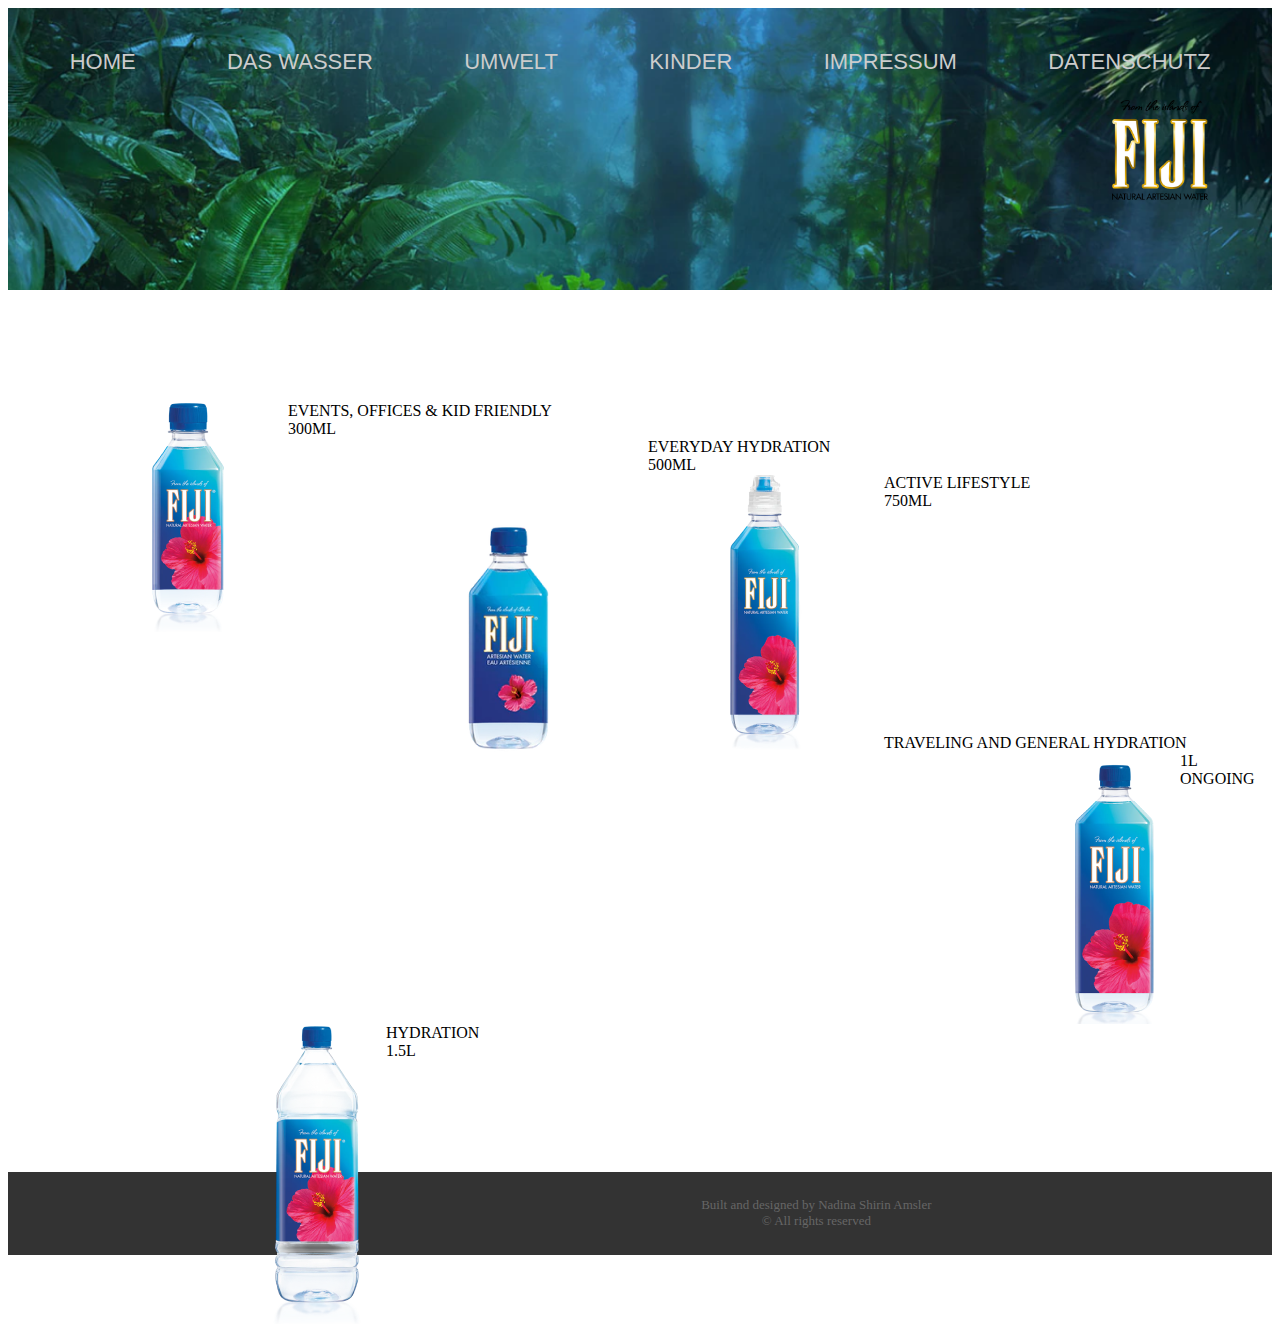
<file: daswasser.html>
<!DOCTYPE html>
<html>
<head>
  <title>My Website</title>
  <link rel="stylesheet" href="css/daswasser.css">
  <link href="https://cdn.jsdelivr.net/npm/bootstrap@5.0.2/dist/css/bootstrap.min.css" rel="stylesheet" integrity="sha384-EVSTQN3/azprG1Anm3QDgpJLIm9Nao0Yz1ztcQTwFspd3yD65VohhpuuCOmLASjC" crossorigin="anonymous">
</head>
<body>
  <header style="background-image: url(./pictures/headerwasser.png); height: 250px; background-repeat: no-repeat; background-size: 100%;">
    <div class="row align-items-md-stretch mt-4">
        <div class="col-md-6">
            <div class="container" >
                <a href="index.html" class="item">HOME</a>
                <a href="daswasser.html" class="item">DAS WASSER</a>
                <a href="umwelt.html" class="item">UMWELT</a>
                <a href="kinder.html" class="item">KINDER</a>
                <a href="#5" class="item">IMPRESSUM</a>
        <a href="#6" class="item">DATENSCHUTZ</a>
            </div>
        </div>
        <div class="col-md-6">
            <img src="./pictures/logo.png" style="height: 100px;float: right; padding-right: 3rem;">
        </div>
    </div>
  </header>
  <div class="row align-items-md-stretch mt-4" style="padding-block: 7rem;">
        <div class="col-md-4">
            <img src="./pictures/f1.png" style="float: left;padding-left: 5rem;">
            EVENTS, OFFICES & KID FRIENDLY <br>
            300ML
        </div>
        <div class="col-md-4">
            <img src="./pictures/f2.png" style="float: left;padding-left: 5rem;">
            EVERYDAY HYDRATION<br>
            500ML
        </div>
        <div class="col-md-4">
            <img src="./pictures/f3.png" style="float: left;">
            ACTIVE LIFESTYLE<br>
            750ML
        </div>
    </div>
    <div class="row align-items-md-stretch mt-4" style="padding-block: 7rem;">
        <div class="col-md-6">
            <img src="./pictures/f4.png" style="float: left;padding-left: 25rem;">
            TRAVELING AND GENERAL HYDRATION<br>
            1L
        </div>
        <div class="col-md-6">
            <img src="./pictures/f5.png" style="float: left;padding-left: 15rem;">
            ONGOING HYDRATION<br>
            1.5L
        </div>
    </div>
  <footer>
    Built and designed by Nadina Shirin Amsler <br>
    © All rights reserved
  </footer>
</body>
</html>
</file>
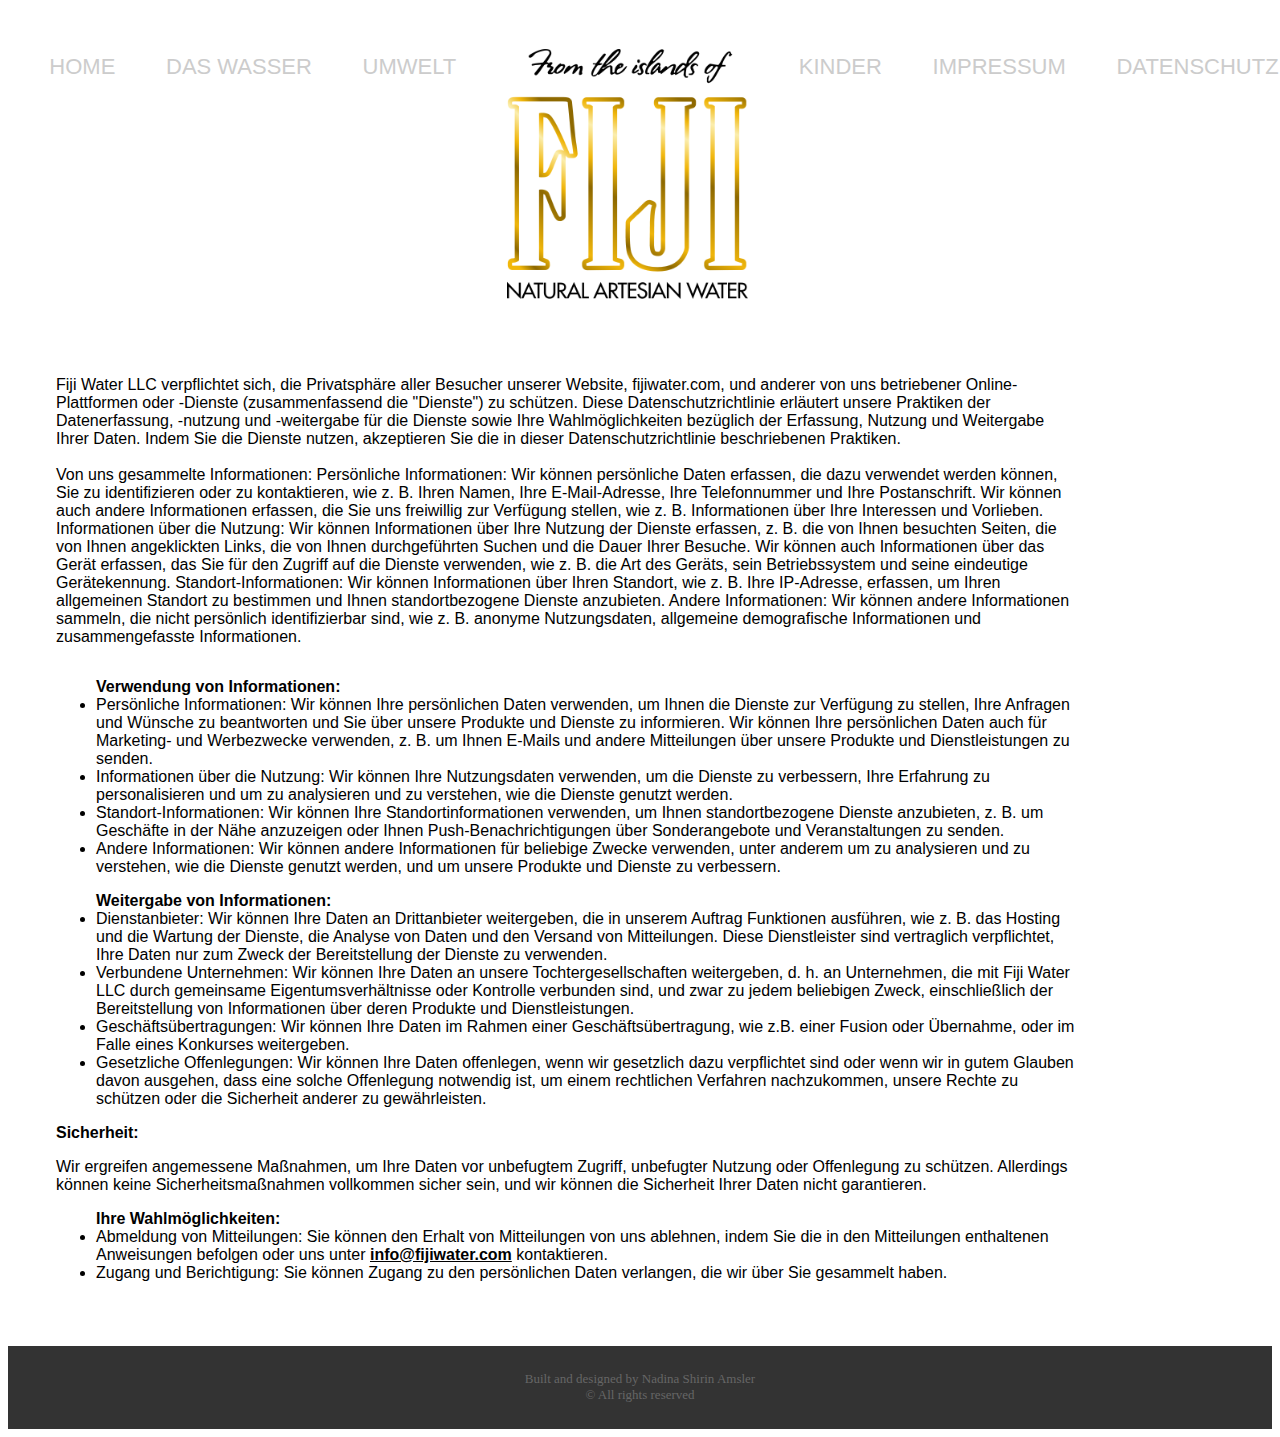
<file: datenschutz.html>
<!DOCTYPE html>
<html>
<head>
  <title>My Website</title>
  <link rel="stylesheet" href="css/index.css">
</head>
<body>
  <header style="z-index:100; position: absolute; width: 100%;">
    <div class="container" >
        <a href="index.html" class="item">HOME</a>
        <a href="daswasser.html" class="item">DAS WASSER</a>
        <a href="umwelt.html" class="item">UMWELT</a>
        <a><img src="pictures/logo.png" style="height:250px;margin-bottom:-220px;z-index: -1"></a>
        <a href="kinder.html" class="item">KINDER</a>
        <a href="impressum.html" class="item">IMPRESSUM</a>
        <a href="#6" class="item">DATENSCHUTZ</a>
    </div>
  </header>
  <body>
  <div class="row align-items-md-stretch mt-4" style="padding-top: 3rem;padding-bottom: 3rem;">
    <div class="col-md-3">
      <p></p>
    </div>
    <div class="col-md-9" style="padding-right: 12rem;padding-left: 3rem;font-family: 'Poppins', sans-serif; margin-top: 20rem; text-align: left;">        
        <p style="text-align: left;margin-bottom: 2rem;">
            Fiji Water LLC verpflichtet sich, die Privatsphäre aller Besucher unserer Website, fijiwater.com, und anderer von uns betriebener Online-Plattformen oder -Dienste (zusammenfassend die "Dienste") zu schützen. Diese Datenschutzrichtlinie erläutert unsere Praktiken der Datenerfassung, -nutzung und -weitergabe für die Dienste sowie Ihre Wahlmöglichkeiten bezüglich der Erfassung, Nutzung und Weitergabe Ihrer Daten. Indem Sie die Dienste nutzen, akzeptieren Sie die in dieser Datenschutzrichtlinie beschriebenen Praktiken.<br><br>

            Von uns gesammelte Informationen:
            
            Persönliche Informationen: Wir können persönliche Daten erfassen, die dazu verwendet werden können, Sie zu identifizieren oder zu kontaktieren, wie z. B. Ihren Namen, Ihre E-Mail-Adresse, Ihre Telefonnummer und Ihre Postanschrift. Wir können auch andere Informationen erfassen, die Sie uns freiwillig zur Verfügung stellen, wie z. B. Informationen über Ihre Interessen und Vorlieben.
            Informationen über die Nutzung: Wir können Informationen über Ihre Nutzung der Dienste erfassen, z. B. die von Ihnen besuchten Seiten, die von Ihnen angeklickten Links, die von Ihnen durchgeführten Suchen und die Dauer Ihrer Besuche. Wir können auch Informationen über das Gerät erfassen, das Sie für den Zugriff auf die Dienste verwenden, wie z. B. die Art des Geräts, sein Betriebssystem und seine eindeutige Gerätekennung.
            Standort-Informationen: Wir können Informationen über Ihren Standort, wie z. B. Ihre IP-Adresse, erfassen, um Ihren allgemeinen Standort zu bestimmen und Ihnen standortbezogene Dienste anzubieten.
            Andere Informationen: Wir können andere Informationen sammeln, die nicht persönlich identifizierbar sind, wie z. B. anonyme Nutzungsdaten, allgemeine demografische Informationen und zusammengefasste Informationen.
          </p>
            
            <ul>
                <b>Verwendung von Informationen:</b><br>
                <li>
                    Persönliche Informationen: Wir können Ihre persönlichen Daten verwenden, um Ihnen die Dienste zur Verfügung zu stellen, Ihre Anfragen und Wünsche zu beantworten und Sie über unsere Produkte und Dienste zu informieren. Wir können Ihre persönlichen Daten auch für Marketing- und Werbezwecke verwenden, z. B. um Ihnen E-Mails und andere Mitteilungen über unsere Produkte und Dienstleistungen zu senden.
                </li>
                <li>
                    Informationen über die Nutzung: Wir können Ihre Nutzungsdaten verwenden, um die Dienste zu verbessern, Ihre Erfahrung zu personalisieren und um zu analysieren und zu verstehen, wie die Dienste genutzt werden.
                </li>
                <li>
                    Standort-Informationen: Wir können Ihre Standortinformationen verwenden, um Ihnen standortbezogene Dienste anzubieten, z. B. um Geschäfte in der Nähe anzuzeigen oder Ihnen Push-Benachrichtigungen über Sonderangebote und Veranstaltungen zu senden.
                </li>
                <li>
                    Andere Informationen: Wir können andere Informationen für beliebige Zwecke verwenden, unter anderem um zu analysieren und zu verstehen, wie die Dienste genutzt werden, und um unsere Produkte und Dienste zu verbessern.
                </li>
            </ul>

            
            <ul>
              <b>Weitergabe von Informationen:</b><br>
              <li>
                Dienstanbieter: Wir können Ihre Daten an Drittanbieter weitergeben, die in unserem Auftrag Funktionen ausführen, wie z. B. das Hosting und die Wartung der Dienste, die Analyse von Daten und den Versand von Mitteilungen. Diese Dienstleister sind vertraglich verpflichtet, Ihre Daten nur zum Zweck der Bereitstellung der Dienste zu verwenden.
              </li>
              <li>
                Verbundene Unternehmen: Wir können Ihre Daten an unsere Tochtergesellschaften weitergeben, d. h. an Unternehmen, die mit Fiji Water LLC durch gemeinsame Eigentumsverhältnisse oder Kontrolle verbunden sind, und zwar zu jedem beliebigen Zweck, einschließlich der Bereitstellung von Informationen über deren Produkte und Dienstleistungen.              </li>
              <li>
                Geschäftsübertragungen: Wir können Ihre Daten im Rahmen einer Geschäftsübertragung, wie z.B. einer Fusion oder Übernahme, oder im Falle eines Konkurses weitergeben.
              </li>
              <li>
                Gesetzliche Offenlegungen: Wir können Ihre Daten offenlegen, wenn wir gesetzlich dazu verpflichtet sind oder wenn wir in gutem Glauben davon ausgehen, dass eine solche Offenlegung notwendig ist, um einem rechtlichen Verfahren nachzukommen, unsere Rechte zu schützen oder die Sicherheit anderer zu gewährleisten.
              </li>
            </ul>

            
              <b>Sicherheit:</b>
              <p>Wir ergreifen angemessene Maßnahmen, um Ihre Daten vor unbefugtem Zugriff, unbefugter Nutzung oder Offenlegung zu schützen. Allerdings können keine Sicherheitsmaßnahmen vollkommen sicher sein, und wir können die Sicherheit Ihrer Daten nicht garantieren.</p>
               
              <ul>
                <b>Ihre Wahlmöglichkeiten:</b>
                <li>Abmeldung von Mitteilungen: Sie können den Erhalt von Mitteilungen von uns ablehnen, indem Sie die in den Mitteilungen enthaltenen Anweisungen befolgen oder uns unter <u><b>info@fijiwater.com</u></b> kontaktieren.</li>
              <li>
                Zugang und Berichtigung: Sie können Zugang zu den persönlichen Daten verlangen, die wir über Sie gesammelt haben.
              </li>
              </ul>
    </div>
  </div>
</body>
  <footer>
    Built and designed by Nadina Shirin Amsler <br>
    © All rights reserved
  </footer>
</body>
</html>
</file>
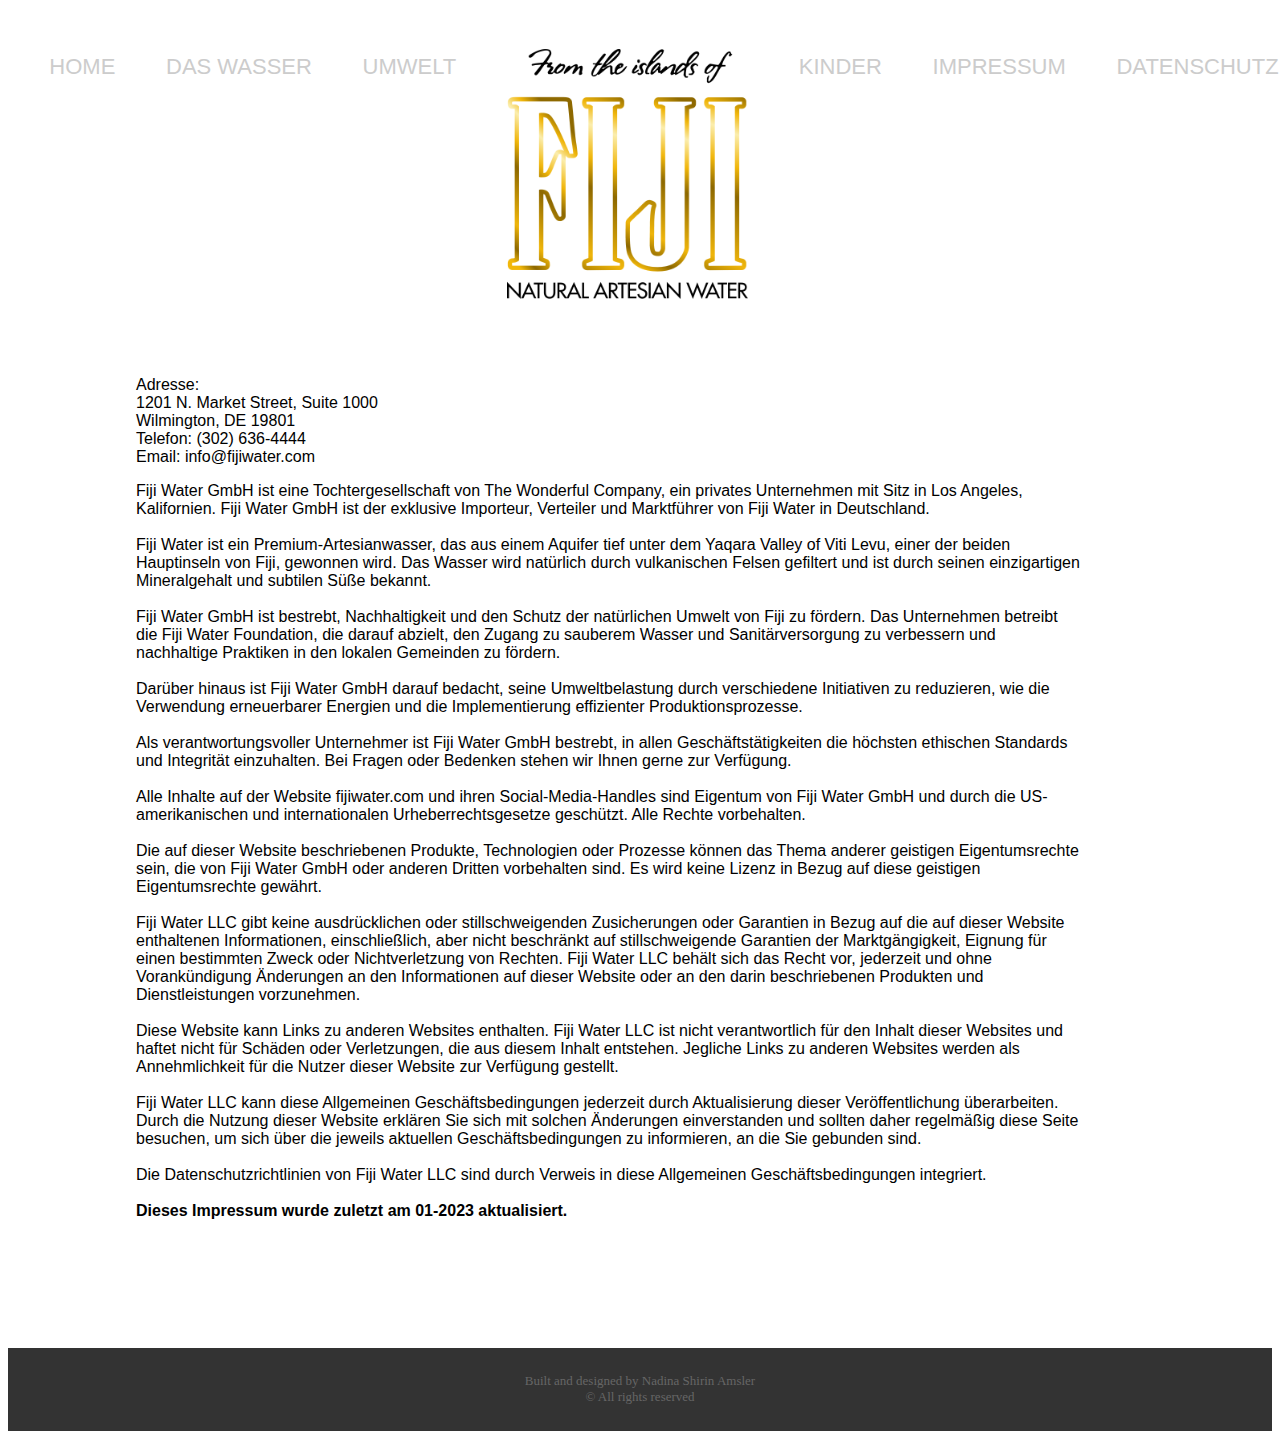
<file: impressum.html>
<!DOCTYPE html>
<html>
<head>
  <title>My Website</title>
  <link rel="stylesheet" href="css/index.css">
</head>
<body>
  <header style="z-index:100; position: absolute; width: 100%;">
    <div class="container" >
        <a href="index.html" class="item">HOME</a>
        <a href="daswasser.html" class="item">DAS WASSER</a>
        <a href="umwelt.html" class="item">UMWELT</a>
        <a><img src="pictures/logo.png" style="height:250px;margin-bottom:-220px;z-index: -1"></a>
        <a href="kinder.html" class="item">KINDER</a>
        <a href="impressum.html" class="item">IMPRESSUM</a>
        <a href="datenschutz.html" class="item">DATENSCHUTZ</a>
    </div>
  </header>
  <body>
  <div class="row align-items-md-stretch mt-4" style="padding-top: 3rem;padding-bottom: 3rem;">
    <div class="col-md-3">
      <p></p>
    </div>
    <div class="col-md-9" style="padding-right: 12rem;padding-left: 3rem;font-family: 'Poppins', sans-serif; margin-top: 20rem; text-align: center;">
    
<p style="text-align: left; margin-left: 5rem;"><b></b>
        Adresse:<br>
        1201 N. Market Street, Suite 1000<br>
        Wilmington, DE 19801<br>
        Telefon: (302) 636-4444<br>
        Email: info@fijiwater.com<br> </p>
        
        <p style="text-align: left; margin-left: 5rem; margin-bottom: 5rem;">
        Fiji Water GmbH ist eine Tochtergesellschaft von The Wonderful Company, ein privates Unternehmen mit Sitz in Los Angeles, Kalifornien. Fiji Water GmbH ist der exklusive Importeur, Verteiler und Marktführer von Fiji Water in Deutschland.<br><br>
        
        Fiji Water ist ein Premium-Artesianwasser, das aus einem Aquifer tief unter dem Yaqara Valley of Viti Levu, einer der beiden Hauptinseln von Fiji, gewonnen wird. Das Wasser wird natürlich durch vulkanischen Felsen gefiltert und ist durch seinen einzigartigen Mineralgehalt und subtilen Süße bekannt.<br><br>
        
        Fiji Water GmbH ist bestrebt, Nachhaltigkeit und den Schutz der natürlichen Umwelt von Fiji zu fördern. Das Unternehmen betreibt die Fiji Water Foundation, die darauf abzielt, den Zugang zu sauberem Wasser und Sanitärversorgung zu verbessern und nachhaltige Praktiken in den lokalen Gemeinden zu fördern.<br><br>
        
        Darüber hinaus ist Fiji Water GmbH darauf bedacht, seine Umweltbelastung durch verschiedene Initiativen zu reduzieren, wie die Verwendung erneuerbarer Energien und die Implementierung effizienter Produktionsprozesse.<br><br>
        
        Als verantwortungsvoller Unternehmer ist Fiji Water GmbH bestrebt, in allen Geschäftstätigkeiten die höchsten ethischen Standards und Integrität einzuhalten. Bei Fragen oder Bedenken stehen wir Ihnen gerne zur Verfügung.<br><br>
        
        Alle Inhalte auf der Website fijiwater.com und ihren Social-Media-Handles sind Eigentum von Fiji Water GmbH und durch die US-amerikanischen und internationalen Urheberrechtsgesetze geschützt. Alle Rechte vorbehalten.<br><br>
        
        Die auf dieser Website beschriebenen Produkte, Technologien oder Prozesse können das Thema anderer geistigen Eigentumsrechte sein, die von Fiji Water GmbH oder anderen Dritten vorbehalten sind. Es wird keine Lizenz in Bezug auf diese geistigen Eigentumsrechte gewährt.  <br><br>
        Fiji Water LLC gibt keine ausdrücklichen oder stillschweigenden Zusicherungen oder Garantien in Bezug auf die auf dieser Website enthaltenen Informationen, einschließlich, aber nicht beschränkt auf stillschweigende Garantien der Marktgängigkeit, Eignung für einen bestimmten Zweck oder Nichtverletzung von Rechten. Fiji Water LLC behält sich das Recht vor, jederzeit und ohne Vorankündigung Änderungen an den Informationen auf dieser Website oder an den darin beschriebenen Produkten und Dienstleistungen vorzunehmen.<br><br>

Diese Website kann Links zu anderen Websites enthalten. Fiji Water LLC ist nicht verantwortlich für den Inhalt dieser Websites und haftet nicht für Schäden oder Verletzungen, die aus diesem Inhalt entstehen. Jegliche Links zu anderen Websites werden als Annehmlichkeit für die Nutzer dieser Website zur Verfügung gestellt.<br><br>

Fiji Water LLC kann diese Allgemeinen Geschäftsbedingungen jederzeit durch Aktualisierung dieser Veröffentlichung überarbeiten. Durch die Nutzung dieser Website erklären Sie sich mit solchen Änderungen einverstanden und sollten daher regelmäßig diese Seite besuchen, um sich über die jeweils aktuellen Geschäftsbedingungen zu informieren, an die Sie gebunden sind.<br><br>

Die Datenschutzrichtlinien von Fiji Water LLC sind durch Verweis in diese Allgemeinen Geschäftsbedingungen integriert.<br><br>

<b>Dieses Impressum wurde zuletzt am 01-2023 aktualisiert.</b> 
    </p>
    </div>
  </div>
</body>
  <footer>
    Built and designed by Nadina Shirin Amsler <br>
    © All rights reserved
  </footer>
</body>
</html>
</file>
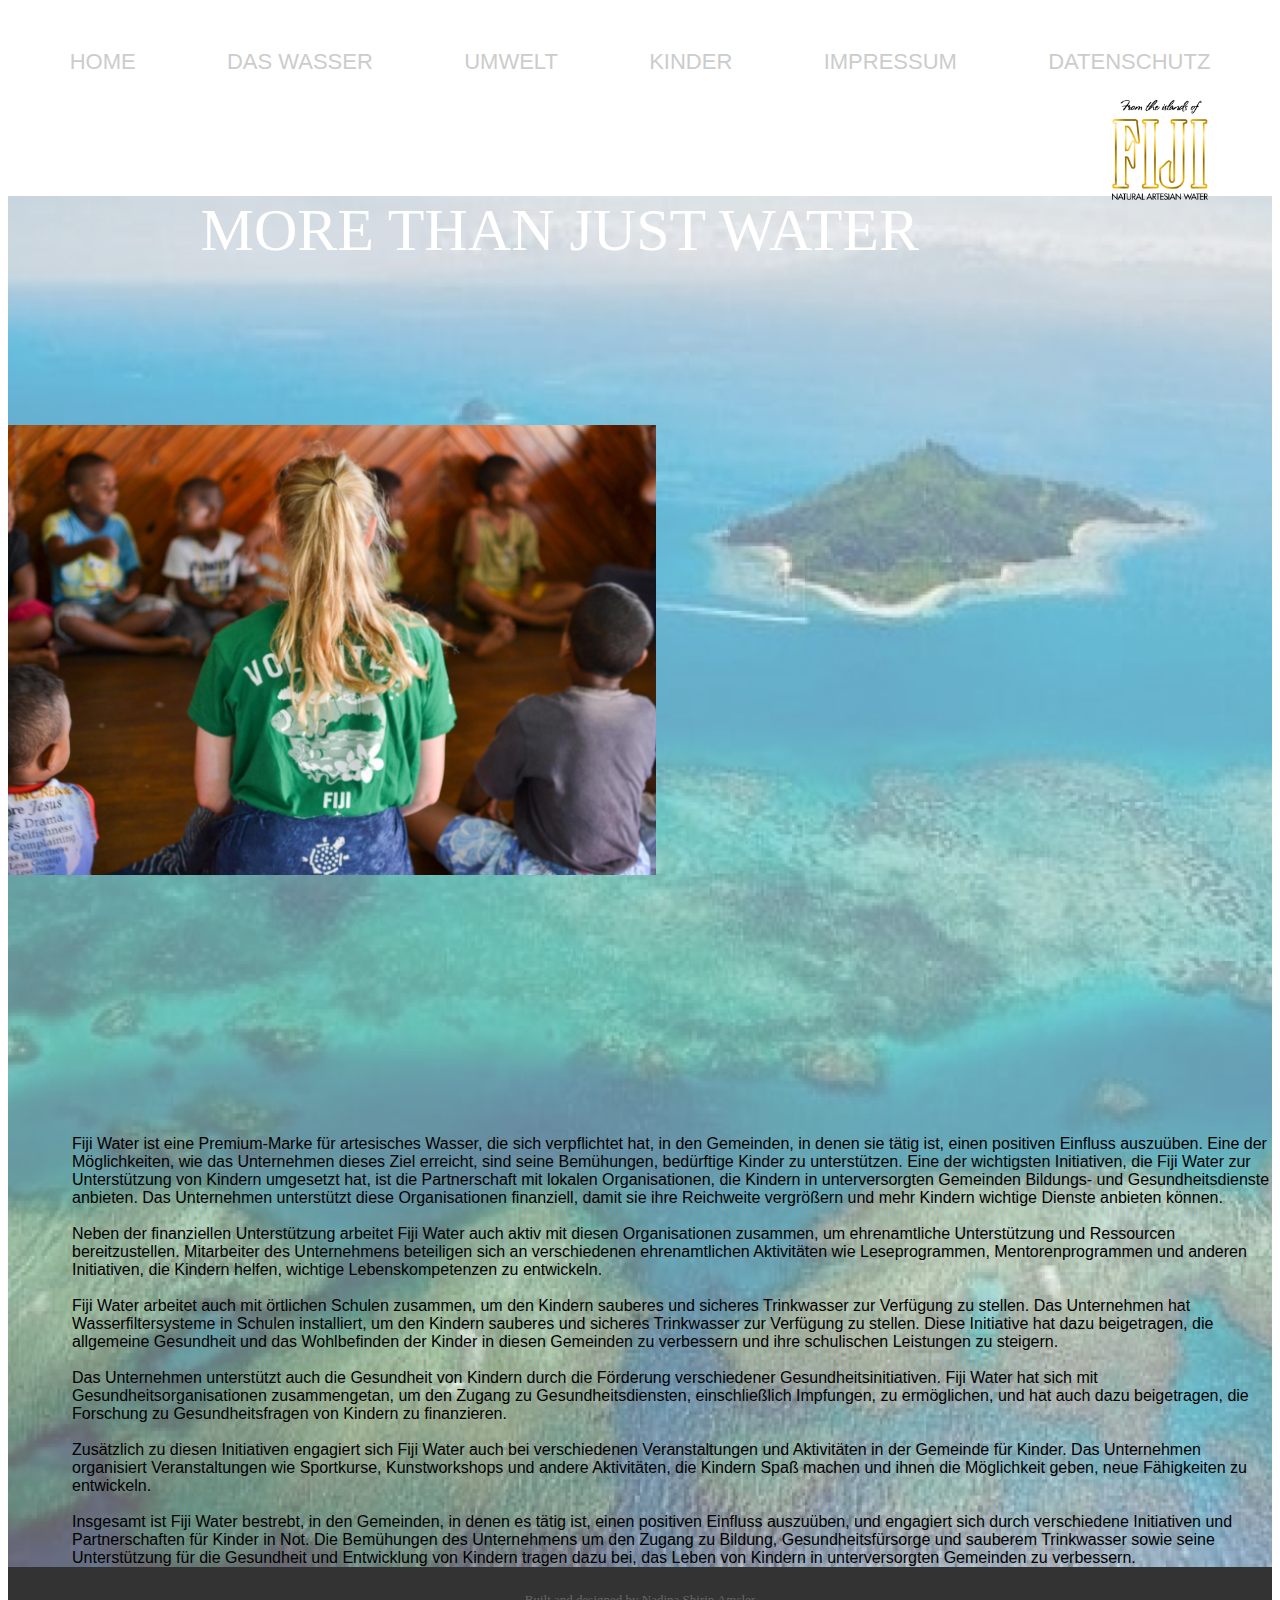
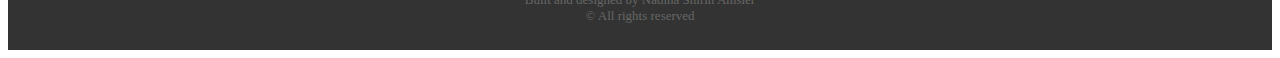
<file: kinder.html>
<!DOCTYPE html>
<html>
<head>
  <title>My Website</title>
  <link rel="stylesheet" href="css/umwelt.css">
  <link href="https://cdn.jsdelivr.net/npm/bootstrap@5.0.2/dist/css/bootstrap.min.css" rel="stylesheet" integrity="sha384-EVSTQN3/azprG1Anm3QDgpJLIm9Nao0Yz1ztcQTwFspd3yD65VohhpuuCOmLASjC" crossorigin="anonymous">
</head>
<body>
  <header >
    <div class="row align-items-md-stretch mt-4">
        <div class="col-md-6">
            <div class="container" >
                <a href="index.html" class="item">HOME</a>
                <a href="daswasser.html" class="item">DAS WASSER</a>
                <a href="umwelt.html" class="item">UMWELT</a>
                <a href="kinder.html" class="item">KINDER</a>
                <a href="impressum.html" class="item">IMPRESSUM</a>
                <a href="datenschutz.html" class="item">DATENSCHUTZ</a>
            </div>
        </div>
        <div class="col-md-6">
            <img src="./pictures/logo.png" style="height: 100px;float: right; padding-right: 3rem;">
        </div>
    </div>
  </header>
  <div class="row align-items-md-stretch mt-4" style="background-image: url(./pictures/kinder.png); background-size: 100% 100%;background-repeat: no-repeat;">
    <div class="row align-items-md-stretch mt-4">
        <div class="col-md-12">
<p style="text-align: center;color:white;font-size:60px;margin-top: 5rem;">MORE THAN JUST WATER</p>
        </div>
    </div>
    <div class="row align-items-md-stretch mt-4" style="font-family: 'Poppins', sans-serif;">
        <div class="col-md-4" style="margin-top: 10rem;margin-bottom: 16rem;">
            <img src="pictures/kids.png" style="height: 450px;">
        </div>
        <div class="col-md-8" style="padding-left: 4rem; margin-top: 8rem;">
            Fiji Water ist eine Premium-Marke für artesisches Wasser, die sich verpflichtet hat, in den Gemeinden, in denen sie tätig ist, einen positiven Einfluss auszuüben. 
            Eine der Möglichkeiten, wie das Unternehmen dieses Ziel erreicht, sind seine Bemühungen, bedürftige Kinder zu unterstützen.
            Eine der wichtigsten Initiativen, die Fiji Water zur Unterstützung von Kindern umgesetzt hat, ist die Partnerschaft mit lokalen Organisationen, die Kindern in unterversorgten Gemeinden Bildungs- und Gesundheitsdienste anbieten. Das Unternehmen unterstützt diese Organisationen finanziell, damit sie ihre Reichweite vergrößern und mehr Kindern wichtige Dienste anbieten können.<br><br>
            Neben der finanziellen Unterstützung arbeitet Fiji Water auch aktiv mit diesen Organisationen zusammen, um ehrenamtliche Unterstützung und Ressourcen bereitzustellen.
             Mitarbeiter des Unternehmens beteiligen sich an verschiedenen ehrenamtlichen Aktivitäten wie Leseprogrammen, Mentorenprogrammen und anderen Initiativen, die Kindern helfen, wichtige Lebenskompetenzen zu entwickeln.<br><br>
            Fiji Water arbeitet auch mit örtlichen Schulen zusammen, um den Kindern sauberes und sicheres Trinkwasser zur Verfügung zu stellen. Das Unternehmen hat Wasserfiltersysteme in Schulen installiert, um den Kindern sauberes und sicheres Trinkwasser zur Verfügung zu stellen. Diese Initiative hat dazu beigetragen, die allgemeine Gesundheit und das Wohlbefinden der Kinder in diesen Gemeinden zu verbessern und ihre schulischen Leistungen zu steigern.<br><br>
            Das Unternehmen unterstützt auch die Gesundheit von Kindern durch die Förderung verschiedener Gesundheitsinitiativen. Fiji Water hat sich mit Gesundheitsorganisationen zusammengetan, um den Zugang zu Gesundheitsdiensten, einschließlich Impfungen, zu ermöglichen, und hat auch dazu beigetragen, die Forschung zu Gesundheitsfragen von Kindern zu finanzieren.<br><br>
            Zusätzlich zu diesen Initiativen engagiert sich Fiji Water auch bei verschiedenen Veranstaltungen und Aktivitäten in der Gemeinde für Kinder. 
            Das Unternehmen organisiert Veranstaltungen wie Sportkurse, Kunstworkshops und andere Aktivitäten, die Kindern Spaß machen und ihnen die Möglichkeit geben, neue Fähigkeiten zu entwickeln.<br><br>
            Insgesamt ist Fiji Water bestrebt, in den Gemeinden, in denen es tätig ist, einen positiven Einfluss auszuüben, und engagiert sich durch verschiedene Initiativen und Partnerschaften für Kinder in Not.
             Die Bemühungen des Unternehmens um den Zugang zu Bildung, Gesundheitsfürsorge und sauberem Trinkwasser sowie seine Unterstützung für die Gesundheit und Entwicklung von Kindern tragen dazu bei, das Leben von Kindern in unterversorgten Gemeinden zu verbessern.
        </div>
    </div>
  </div>
  <footer>
    Built and designed by Nadina Shirin Amsler <br>
    © All rights reserved
  </footer>
</body>
</html>
</file>
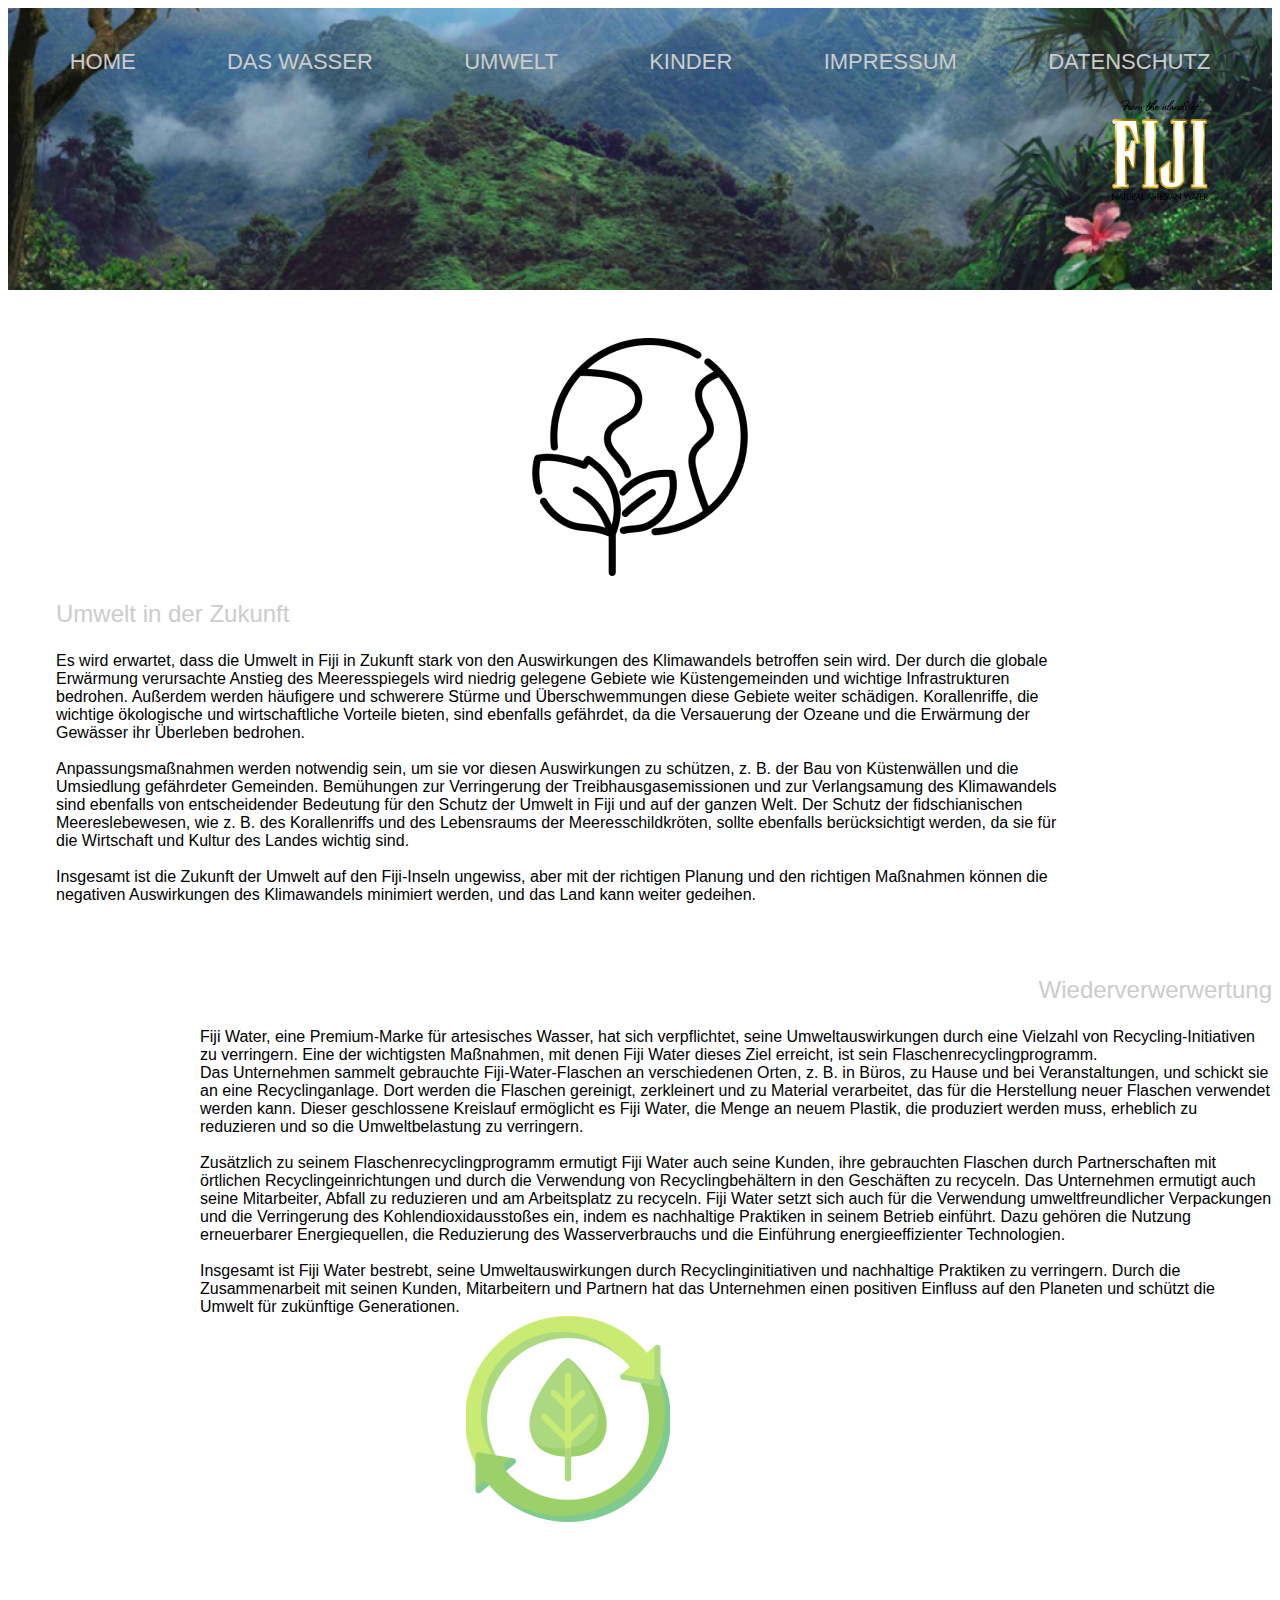
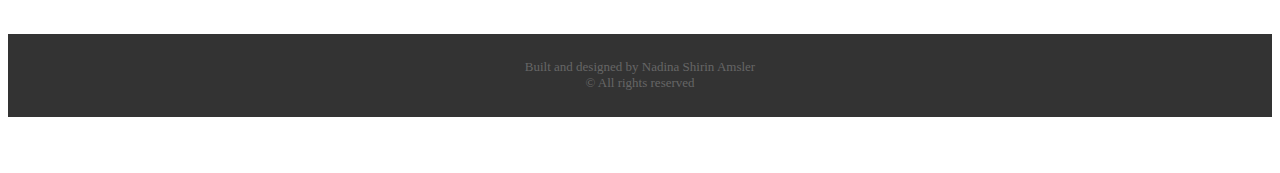
<file: umwelt.html>
<!DOCTYPE html>
<html>
<head>
  <title>My Website</title>
  <link rel="stylesheet" href="css/umwelt.css">
  <link href="https://cdn.jsdelivr.net/npm/bootstrap@5.0.2/dist/css/bootstrap.min.css" rel="stylesheet" integrity="sha384-EVSTQN3/azprG1Anm3QDgpJLIm9Nao0Yz1ztcQTwFspd3yD65VohhpuuCOmLASjC" crossorigin="anonymous">
</head>
<body>
  <header style="background-image: url(./pictures/UMWELT.png); height: 250px; background-repeat: no-repeat; background-size: 100%;">
    <div class="row align-items-md-stretch mt-4">
        <div class="col-md-6">
            <div class="container" >
                <a href="index.html" class="item">HOME</a>
                <a href="daswasser.html" class="item">DAS WASSER</a>
                <a href="umwelt.html" class="item">UMWELT</a>
                <a href="kinder.html" class="item">KINDER</a>
                <a href="impressum.html" class="item">IMPRESSUM</a>
                <a href="datenschutz.html" class="item">DATENSCHUTZ</a>
            </div>
        </div>
        <div class="col-md-6">
            <img src="./pictures/logo.png" style="height: 100px;float: right; padding-right: 3rem;">
        </div>
    </div>
  </header>
  <div class="row align-items-md-stretch mt-4" style="padding-top: 3rem;padding-bottom: 3rem;">
    <div class="col-md-3">
      <img src="pictures/u1.png" class="center">
    </div>
    <div class="col-md-9" style="padding-right: 12rem;padding-left: 3rem;font-family: 'Poppins', sans-serif; ">
        <p style="color:#cccccc;font-size: x-large">Umwelt in der Zukunft</p>

        Es wird erwartet, dass die Umwelt in Fiji in Zukunft stark von den Auswirkungen des Klimawandels betroffen sein wird. Der durch die globale Erwärmung verursachte Anstieg des Meeresspiegels wird niedrig gelegene Gebiete wie Küstengemeinden und wichtige Infrastrukturen bedrohen. Außerdem werden häufigere und schwerere Stürme und Überschwemmungen diese Gebiete weiter schädigen. Korallenriffe, die wichtige ökologische und wirtschaftliche Vorteile bieten, sind ebenfalls gefährdet, da die Versauerung der 
        Ozeane und die Erwärmung der Gewässer ihr Überleben bedrohen.<br><br> Anpassungsmaßnahmen werden notwendig sein, um sie vor diesen Auswirkungen zu schützen, z. B. der Bau von Küstenwällen und die Umsiedlung gefährdeter Gemeinden. Bemühungen zur Verringerung der Treibhausgasemissionen und zur Verlangsamung des Klimawandels sind ebenfalls von entscheidender Bedeutung für den Schutz der Umwelt in Fiji und auf der ganzen Welt. Der Schutz der fidschianischen Meereslebewesen, wie z. B. des Korallenriffs und des Lebensraums der Meeresschildkröten, 
        sollte ebenfalls berücksichtigt werden, da sie für die Wirtschaft und Kultur des Landes wichtig sind.<br><br>
        Insgesamt ist die Zukunft der Umwelt auf den Fiji-Inseln ungewiss, aber mit der richtigen Planung und den richtigen Maßnahmen können die negativen Auswirkungen des Klimawandels minimiert werden, und das Land kann weiter gedeihen.
    </div>

    <div class="row align-items-md-stretch mt-4" style="padding-top: 3rem;padding-bottom: 7rem; font-family: 'Poppins', sans-serif; ">
        <div class="col-md-9" style="padding-left: 12rem;">
         <p style="text-align: right; color:#cccccc;font-size: x-large">Wiederverwerwertung</p>
          Fiji Water, eine Premium-Marke für artesisches Wasser, hat sich verpflichtet, seine Umweltauswirkungen durch eine Vielzahl von Recycling-Initiativen zu verringern. 
          Eine der wichtigsten Maßnahmen, mit denen Fiji Water dieses Ziel erreicht, ist sein Flaschenrecyclingprogramm.<br>
          Das Unternehmen sammelt gebrauchte Fiji-Water-Flaschen an verschiedenen Orten, z. B. in Büros, zu Hause und bei Veranstaltungen, und schickt sie an eine Recyclinganlage. 
          Dort werden die Flaschen gereinigt, zerkleinert und zu Material verarbeitet, das für die Herstellung neuer Flaschen verwendet werden kann. 
          Dieser geschlossene Kreislauf ermöglicht es Fiji Water, die Menge an neuem Plastik, die produziert werden muss, erheblich zu reduzieren und so die Umweltbelastung zu verringern.<br><br>
        Zusätzlich zu seinem Flaschenrecyclingprogramm ermutigt Fiji Water auch seine Kunden, ihre gebrauchten Flaschen durch Partnerschaften mit örtlichen Recyclingeinrichtungen und durch die Verwendung von Recyclingbehältern in den Geschäften zu recyceln.
         Das Unternehmen ermutigt auch seine Mitarbeiter, Abfall zu reduzieren und am Arbeitsplatz zu recyceln.
        Fiji Water setzt sich auch für die Verwendung umweltfreundlicher Verpackungen und die Verringerung des Kohlendioxidausstoßes ein, indem es nachhaltige Praktiken in seinem Betrieb einführt. 
        Dazu gehören die Nutzung erneuerbarer Energiequellen, die Reduzierung des Wasserverbrauchs und die Einführung energieeffizienter Technologien.<br><br>
        Insgesamt ist Fiji Water bestrebt, seine Umweltauswirkungen durch Recyclinginitiativen und nachhaltige Praktiken zu verringern. Durch die Zusammenarbeit mit seinen Kunden, Mitarbeitern und Partnern hat das Unternehmen einen positiven Einfluss auf den Planeten und schützt die Umwelt für zukünftige Generationen.

        </div>
        <div class="col-md-3" style="padding-right: 12rem;padding-left: 3rem; ">
            <img src="pictures/u2.png" class="center">
        </div>
</div>
  <footer>
    Built and designed by Nadina Shirin Amsler <br>
    © All rights reserved
  </footer>
</body>
</html>
</file>
<file: css/daswasser.css>
#footer {
    height: 30%; 
    background-color: #2a2a2a;
 }
 
 header {
     padding: 1em;
   }
 
   /* CSS for footer */
   footer {
     background-color: #333;
     color: white;
     padding: 2%;
     text-align: center;
 
     font-size: small;
     color:  #666666;
   }
 
 
 .container {
 display: -webkit-box;
 display: flex;
 justify-content: space-around;
 -webkit-box-align: center;
 align-items: center;
 margin: 25px 0;
 }
 
 .container a{
     text-decoration: none;
     color: #cccccc;
     padding: 0;
     font-size: 22px;
     font-family: 'Poppins', sans-serif;
 }
 
 .center{
    display: block;
    margin-left: auto;
    margin-right: auto;
 }
</file>
<file: css/index.css>
html {
  max-width: 100%;
}
#footer {
   height: 30%; 
   background-color: #2a2a2a;
}

header {
    background-color: white;
    color: white;
    padding: 1em;
  }

  /* CSS for footer */
  footer {
    background-color: #333;
    color: white;
    padding: 2%;
    text-align: center;

    font-size: small;
    color:  #666666;
  }


.container {
display: -webkit-box;
display: flex;
justify-content: space-around;
-webkit-box-align: center;
align-items: center;
background: white;
margin: 25px 0;
}

.container a{
    text-decoration: none;
    color: #cccccc;
    padding: 0;
    font-size: 22px;
    font-family: 'Poppins', sans-serif;
}
</file>
<file: css/umwelt.css>
#footer {
    height: 30%; 
    background-color: #2a2a2a;
 }
 
 header {
     padding: 1em;
   }
 
   /* CSS for footer */
   footer {
     background-color: #333;
     color: white;
     padding: 2%;
     text-align: center;
 
     font-size: small;
     color:  #666666;
   }
 
 
 .container {
 display: -webkit-box;
 display: flex;
 justify-content: space-around;
 -webkit-box-align: center;
 align-items: center;
 margin: 25px 0;
 }
 
 .container a{
     text-decoration: none;
     color: #cccccc;
     padding: 0;
     font-size: 22px;
     font-family: 'Poppins', sans-serif;
 }
 
 .center{
    display: block;
    margin-left: auto;
    margin-right: auto;
 }
</file>
